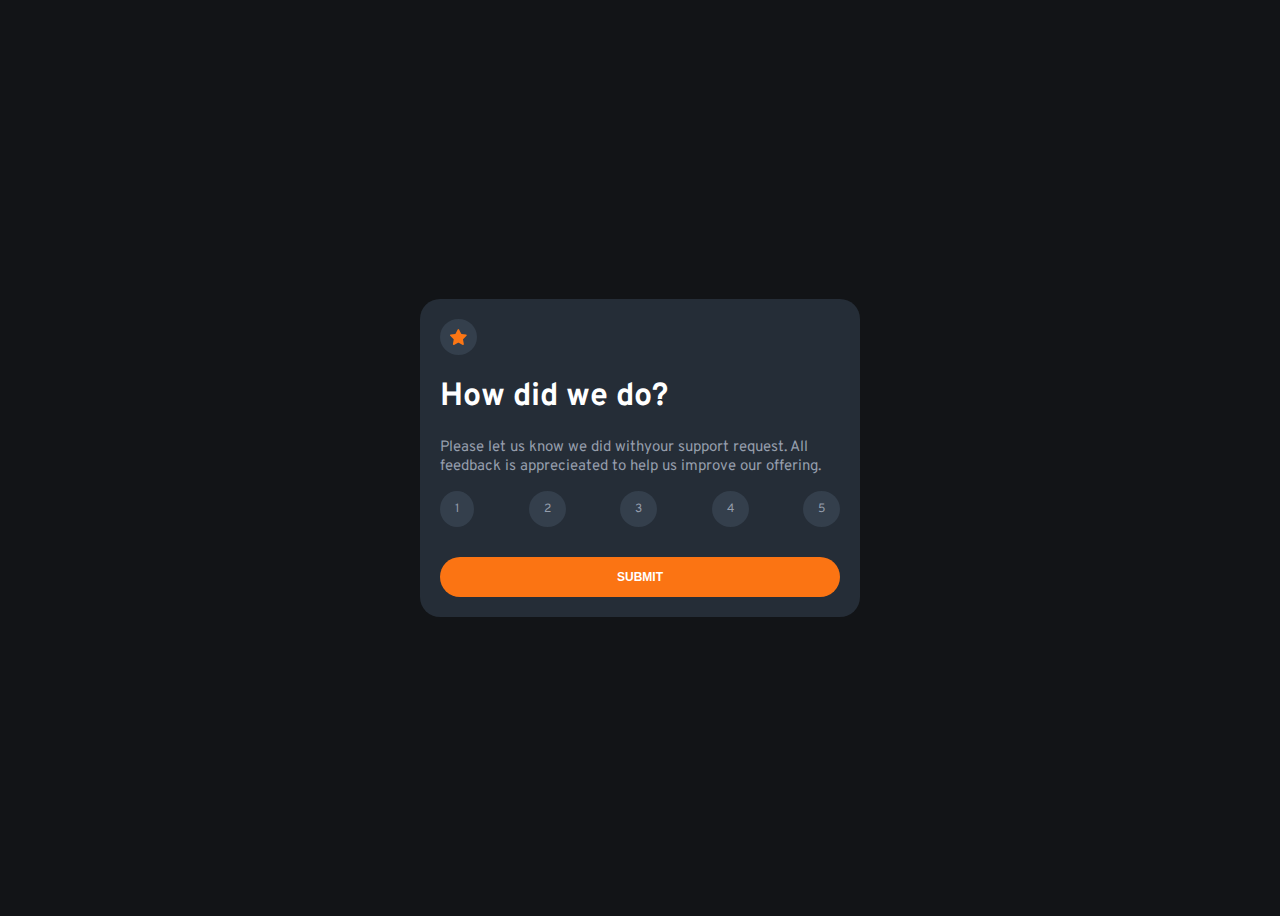
<file: index.html>
<!DOCTYPE html>
<html lang="en">
  <head>
    <title>Home</title>
    <meta charset="UTF-8" />
    <meta name="viewport" content="width=device-width" />

    <link rel="stylesheet" href="styles.css" />
    <link rel="icon" href="/src/illustration-thank-you.svg" />
  </head>
  <body>
    <div class="frame">
      <div class="rating">
        <div id="first-page" >
        <div class="star-frame">
          <svg width="17" height="16" xmlns="http://www.w3.org/2000/svg">
            <path
              d="m9.067.43 1.99 4.031c.112.228.33.386.58.422l4.45.647a.772.772 0 0 1 .427 1.316l-3.22 3.138a.773.773 0 0 0-.222.683l.76 4.431a.772.772 0 0 1-1.12.813l-3.98-2.092a.773.773 0 0 0-.718 0l-3.98 2.092a.772.772 0 0 1-1.119-.813l.76-4.431a.77.77 0 0 0-.222-.683L.233 6.846A.772.772 0 0 1 .661 5.53l4.449-.647a.772.772 0 0 0 .58-.422L7.68.43a.774.774 0 0 1 1.387 0Z"
              fill="#FC7614"
            />
          </svg>
        </div>
        <h1>How did we do?</h1>
        <p>
          Please let us know we did withyour support request. All feedback is
          apprecieated to help us improve our offering.
        </p>
        <div class="rating-box">
          <div id="rating" class="rating-value">
            <a href="#" data-value="1">1</a>
            <a href="#" data-value="2">2</a>
            <a href="#" data-value="3">3</a>
            <a href="#" data-value="4">4</a>
            <a href="#" data-value="5">5</a>
          </div>
          <button id="submit" type="submit" class="submit">SUBMIT</button>
        </div>
      </div>
      <div id="rating-tankful"  class="rating-tankful unshow">
      <svg width="162" height="108" xmlns="http://www.w3.org/2000/svg">
        <g fill="none">
          <path
            d="M30 93.744h-.044a23.456 23.456 0 0 1-1.61-.189.543.543 0 0 1 .155-1.076c.52.076 1.04.135 1.563.178a.538.538 0 0 1-.043 1.076l-.022.01Zm5.37-.205a.538.538 0 0 1-.08-1.076 19.51 19.51 0 0 0 1.54-.306.536.536 0 0 1 .645.403.538.538 0 0 1-.397.646c-.537.129-1.074.236-1.611.323l-.097.01Zm-12.137-1.312a.536.536 0 0 1-.183-.033 24.346 24.346 0 0 1-1.525-.608.539.539 0 0 1 .424-.99c.483.21.983.404 1.472.587a.538.538 0 0 1-.188 1.044Zm18.759-.829a.538.538 0 0 1-.242-1.022c.467-.226.934-.479 1.39-.742a.536.536 0 1 1 .538.93c-.478.275-.967.538-1.45.78a.536.536 0 0 1-.258.054h.022Zm-24.994-2.292a.536.536 0 0 1-.29-.08c-.457-.29-.913-.597-1.36-.91a.536.536 0 1 1 .612-.882c.436.307.876.597 1.322.883a.538.538 0 0 1-.284.99Zm30.772-1.544a.537.537 0 0 1-.408-.193.539.539 0 0 1 .06-.759l.117-.124c.355-.306.715-.624 1.074-.957a.537.537 0 1 1 .73.79c-.375.345-.74.673-1.106.985l-.123.102a.537.537 0 0 1-.344.156Zm-36.326-2.69a.537.537 0 0 1-.36-.14c-.402-.37-.8-.747-1.18-1.124a.539.539 0 0 1 .751-.769c.376.371.763.737 1.155 1.076a.538.538 0 0 1 .032.764.537.537 0 0 1-.398.194Zm41.305-2.21a.537.537 0 0 1-.398-.899c.355-.393.715-.79 1.074-1.2a.537.537 0 1 1 .806.71c-.365.415-.725.818-1.074 1.21a.537.537 0 0 1-.408.152v.026ZM6.724 79.723a.537.537 0 0 1-.424-.204 41.79 41.79 0 0 1-.989-1.308.539.539 0 0 1 .124-.753.536.536 0 0 1 .746.124c.312.425.629.85.962 1.27a.539.539 0 0 1-.42.871Zm50.579-2.383a.539.539 0 0 1-.419-.877c.338-.414.677-.828 1.015-1.253a.537.537 0 1 1 .838.672l-1.02 1.259a.537.537 0 0 1-.414.199ZM2.9 73.887a.537.537 0 0 1-.473-.312c-.257-.5-.499-1-.714-1.485a.539.539 0 0 1 .685-.72c.133.052.24.154.298.285.21.462.44.946.687 1.425a.539.539 0 0 1-.483.786v.021Zm58.753-2.028a.537.537 0 0 1-.424-.866l.988-1.275a.537.537 0 1 1 .848.656l-.988 1.275a.537.537 0 0 1-.424.188v.022ZM.682 67.286a.537.537 0 0 1-.537-.462A17.06 17.06 0 0 1 0 65.16a.538.538 0 1 1 1.074 0c.018.519.063 1.036.134 1.55a.539.539 0 0 1-.462.607l-.064-.032Zm65.24-.973a.537.537 0 0 1-.43-.867l.984-1.28a.536.536 0 0 1 .853.65l-.993 1.265a.537.537 0 0 1-.414.21v.022Zm88.49-2.96a.724.724 0 0 1-.15 0 .537.537 0 0 1-.366-.666c.134-.474.28-.99.424-1.544a.538.538 0 0 1 .655-.388.537.537 0 0 1 .382.662c-.145.538-.29 1.076-.43 1.565a.537.537 0 0 1-.515.372Zm-84.247-2.592a.536.536 0 0 1-.424-.867l.983-1.28a.54.54 0 1 1 .854.662l-.989 1.275a.537.537 0 0 1-.413.183l-.01.027Zm-68.924-.382a.536.536 0 0 1-.156 0 .538.538 0 0 1-.355-.673 21.47 21.47 0 0 1 .537-1.565.537.537 0 1 1 .994.403c-.193.49-.37.985-.537 1.474a.537.537 0 0 1-.473.334l-.01.027Zm154.782-3.863a.311.311 0 0 1-.102 0 .538.538 0 0 1-.43-.624c.097-.538.188-1.044.28-1.582a.545.545 0 1 1 1.073.178c-.09.538-.182 1.076-.279 1.614a.537.537 0 0 1-.542.414ZM74.46 55.209a.537.537 0 0 1-.424-.872l1.004-1.27a.537.537 0 1 1 .838.673l-.999 1.264a.537.537 0 0 1-.408.205h-.01ZM4.436 54.165a.539.539 0 0 1-.43-.855c.323-.436.666-.872 1.02-1.297a.537.537 0 1 1 .822.694 22.92 22.92 0 0 0-.977 1.237.537.537 0 0 1-.435.221Zm74.408-4.417a.539.539 0 0 1-.414-.877l1.026-1.248a.537.537 0 1 1 .843.667l-1.02 1.243a.537.537 0 0 1-.435.215Zm78.124-.161h-.043a.538.538 0 0 1-.494-.576c.043-.538.075-1.076.107-1.614a.538.538 0 0 1 .564-.538c.295.018.52.27.505.565a54.253 54.253 0 0 1-.107 1.614.538.538 0 0 1-.532.549ZM9.28 49.13a.537.537 0 0 1-.338-.958c.8-.646 1.316-.99 1.337-1.006a.536.536 0 0 1 .59.898s-.499.334-1.25.942a.536.536 0 0 1-.35.124h.011Zm74.075-4.74a.537.537 0 0 1-.403-.888c.35-.408.704-.817 1.074-1.22a.537.537 0 1 1 .806.71c-.355.403-.71.806-1.074 1.215a.537.537 0 0 1-.414.183h.01Zm73.742-1.797a.537.537 0 0 1-.537-.505 54.325 54.325 0 0 0-.118-1.614.54.54 0 1 1 1.074-.097c.048.538.091 1.076.118 1.614 0 .285-.221.52-.505.538l-.032.064Zm-69.064-3.416a.537.537 0 0 1-.392-.904c.365-.398.735-.79 1.106-1.178a.536.536 0 0 1 .779.737l-1.074 1.173a.537.537 0 0 1-.44.172h.02Zm68.092-3.502a.537.537 0 0 1-.537-.409 22.668 22.668 0 0 0-.408-1.533.539.539 0 0 1 1.03-.307c.151.538.296 1.05.425 1.587a.539.539 0 0 1-.398.651l-.112.01Zm-63.221-1.512a.537.537 0 0 1-.376-.92l1.165-1.13a.537.537 0 1 1 .763.76c-.387.365-.768.741-1.155 1.118a.537.537 0 0 1-.419.172h.022Zm5.14-4.745a.537.537 0 0 1-.355-.941l1.235-1.076a.539.539 0 1 1 .693.828c-.408.34-.817.689-1.225 1.039a.537.537 0 0 1-.37.15h.021Zm55.197-.575c-.247-.468-.505-.931-.779-1.378a.537.537 0 1 1 .918-.554c.285.463.537.947.811 1.431a.539.539 0 0 1-.478.791.537.537 0 0 1-.472-.29ZM103.5 25.055a.539.539 0 0 1-.322-.974c.44-.322.88-.634 1.32-.946a.537.537 0 0 1 .845.394.54.54 0 0 1-.227.488l-1.3.93a.536.536 0 0 1-.338.108h.022Zm46.132-1.56a.537.537 0 0 1-.381-.161c-.359-.359-.74-.717-1.144-1.076a.536.536 0 1 1 .709-.807c.408.36.81.742 1.197 1.135a.539.539 0 0 1 0 .759.537.537 0 0 1-.403.15h.022Zm-40.279-2.28a.537.537 0 0 1-.274-1.001c.473-.275.946-.538 1.418-.797a.54.54 0 0 1 .81.474.542.542 0 0 1-.273.468c-.467.253-.929.538-1.39.785a.536.536 0 0 1-.344.07h.053Zm34.737-1.894a.504.504 0 0 1-.258-.07c-.451-.248-.924-.49-1.407-.716a.539.539 0 0 1 .462-.974c.499.237.988.49 1.46.748a.538.538 0 0 1-.257 1.012Zm-28.49-1.195a.537.537 0 0 1-.2-1.038c.505-.204 1.01-.398 1.52-.581a.537.537 0 0 1 .366 1.011c-.495.178-.989.366-1.483.57a.536.536 0 0 1-.247.038h.043Zm22.045-1.452a.777.777 0 0 1-.156 0c-.505-.15-1.02-.29-1.53-.41a.553.553 0 0 1 .252-1.075c.537.129 1.074.269 1.611.425a.542.542 0 0 1-.15 1.076l-.027-.016Zm-15.456-.597a.537.537 0 0 1-.118-1.066c.537-.107 1.074-.21 1.61-.29a.543.543 0 0 1 .59.735.544.544 0 0 1-.423.34c-.537.082-1.036.178-1.557.286a.365.365 0 0 1-.102-.005Zm8.555-.603h-.038a32.41 32.41 0 0 0-1.579-.06.538.538 0 0 1 0-1.075c.537 0 1.074.027 1.638.06a.538.538 0 0 1-.032 1.075h.01Z"
            fill="#E6E6E6"
          />
          <path
            fill="#39475F"
            d="M119.847 100.221H58.146L70.332.793h55.025l5.747 7.601z"
          />
          <path
            fill="#61728D"
            d="M113.172 100.221H51.465L63.651.793h61.706z"
          />
          <path
            fill="#181F27"
            d="M110.132 81.354H58.576l8.791-71.695h51.557z"
          />
          <path
            fill="#1E252E"
            d="m92.743 50.055 14.897.177-.29 2.308-14.607-.252z"
          />
          <path
            fill="#39475F"
            d="m51.465 100.221 7.422 6.864 60.037.915.923-7.779z"
          />
          <path
            d="M99.096 29.058s2.572.183 3.888 5.03c1.316 4.847.865 18.377.865 18.377l-11.096-.177s-5.537-20.137 6.343-23.23Z"
            fill="#2D394B"
          />
          <path
            fill="#FC7614"
            d="M5.42 32.843 45.778 0l21.18 26.119L26.603 58.96z"
          />
          <path
            fill="#FFF"
            d="M27.49 21.931 45.56 7.226l3.497 4.313-18.07 14.706z"
          />
          <path
            d="m25.272 45.175 5.338-4.345a2.772 2.772 0 0 1 3.902.404 2.781 2.781 0 0 1-.404 3.91l-5.338 4.344a2.772 2.772 0 0 1-3.903-.404 2.781 2.781 0 0 1 .405-3.91ZM37.33 35.365l16.89-13.743a2.772 2.772 0 0 1 3.902.404 2.781 2.781 0 0 1-.405 3.909L40.83 39.679a2.772 2.772 0 0 1-3.903-.404 2.781 2.781 0 0 1 .405-3.91Z"
            fill="#FFF"
            opacity=".46"
          />
          <ellipse
            fill="#FFF"
            opacity=".3"
            cx="17.937"
            cy="33.636"
            rx="3.673"
            ry="3.68"
          />
          <ellipse
            fill="#FFF"
            opacity=".3"
            cx="21.664"
            cy="30.284"
            rx="3.673"
            ry="3.68"
          />
          <path
            d="M99.096 29.058s-5.838 2.103-3.803 18.581c1.493 12.073-3.55 28.056-11.004 28.25-7.454.193-21.202-.463-21.202-.463s7.159-18.56 5.676-34.145a14.786 14.786 0 0 1 .763-6.456c.87-2.373 2.487-4.842 5.494-5.245 6.004-.818 24.076-.522 24.076-.522Z"
            fill="#BAD6FA"
          />
          <path
            d="m58.957 76.63 26.342-.537s-4.017-3.992-4.27-14.154l-36.234.538a31.494 31.494 0 0 0 2.841 7.531 12.547 12.547 0 0 0 11.32 6.623Z"
            fill="#546F8D"
          />
          <path
            fill="#2D394B"
            d="m78.21 14.834-.918 6.041h26.621l.806-6.041z"
          />
          <path
            d="M85.54 86.19c-2.872-2.517-7.416-2.022-9.446 1.222a4.955 4.955 0 0 0-.8 2.647c0 3.98 2.744 6.59 8.227 5.492 4.184-.839 5.779-6.073 2.02-9.36Z"
            fill="#FFF"
            opacity=".48"
          />
          <ellipse
            fill="#FC7614"
            cx="147.188"
            cy="81.542"
            rx="14.812"
            ry="14.837"
          />
          <path
            d="M73.731 35.75a.537.537 0 0 1-.038-1.076c.113 0 11.343-.828 17.363-.29a.54.54 0 0 1-.096 1.076c-5.908-.538-17.079.274-17.186.285l-.043.005Zm-.891 7.279a.538.538 0 0 1-.038-1.076c.113 0 11.342-.828 17.363-.29a.54.54 0 0 1-.097 1.076c-5.907-.538-17.073.28-17.185.285l-.043.005Zm-.102 7.564a.538.538 0 0 1-.043-1.076c.112 0 11.347-.829 17.362-.29a.54.54 0 0 1-.096 1.075c-5.908-.538-17.073.28-17.186.286l-.037.005Zm-.715 7.564a.537.537 0 0 1-.037-1.076c.112 0 11.342-.829 17.362-.285a.54.54 0 0 1-.096 1.076c-5.908-.538-17.073.28-17.186.285h-.043Z"
            fill="#FFF"
          />
        </g>
      </svg>
      <div class="result">You selected <span id="rate-val">0</span> out of 5</div>
      <h1>Thank you!</h1>
      <p>
        We appriciate you taking the time to give a rating. if you ever need
        more support. don't hesitate to get in touch!
      </p>
    </div>
      </div>
     
    <script type="module" src="script.js"></script>
  </body>
</html>
</file>
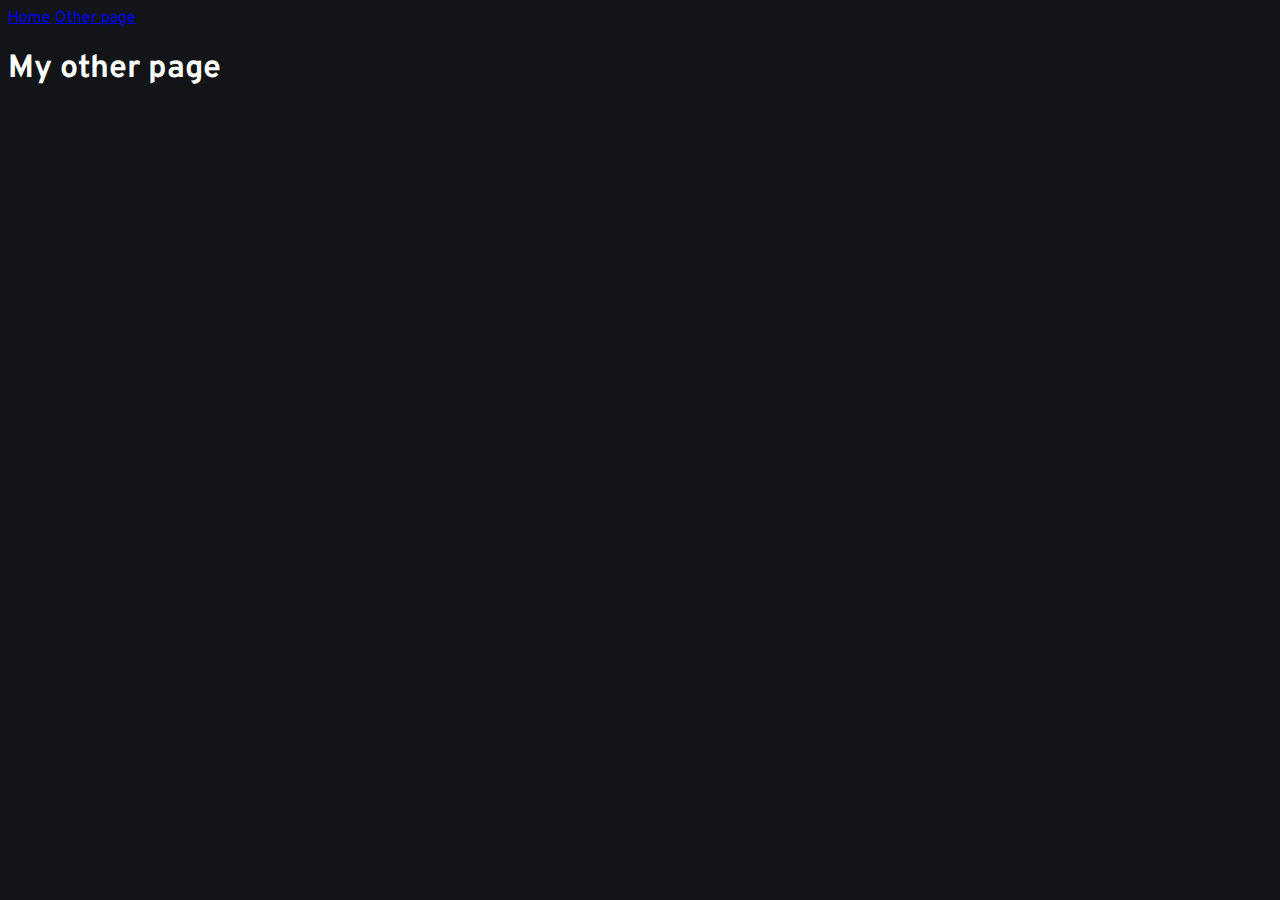
<file: page2.html>
<!DOCTYPE html>
<html lang="en">
  <head>
    <title>Other page</title>
    <meta charset="UTF-8" />
    <meta name="viewport" content="width=device-width" />
    <link rel="stylesheet" href="styles.css" />
    <script type="module" src="script.js"></script>
  </head>
  <body>
    <nav>
      <a href="/">Home</a>
      <a href="/page2.html" aria-current="page">Other page</a>
    </nav>
    <main>
      <h1>My other page</h1>
    </main>
  </body>
</html>
</file>
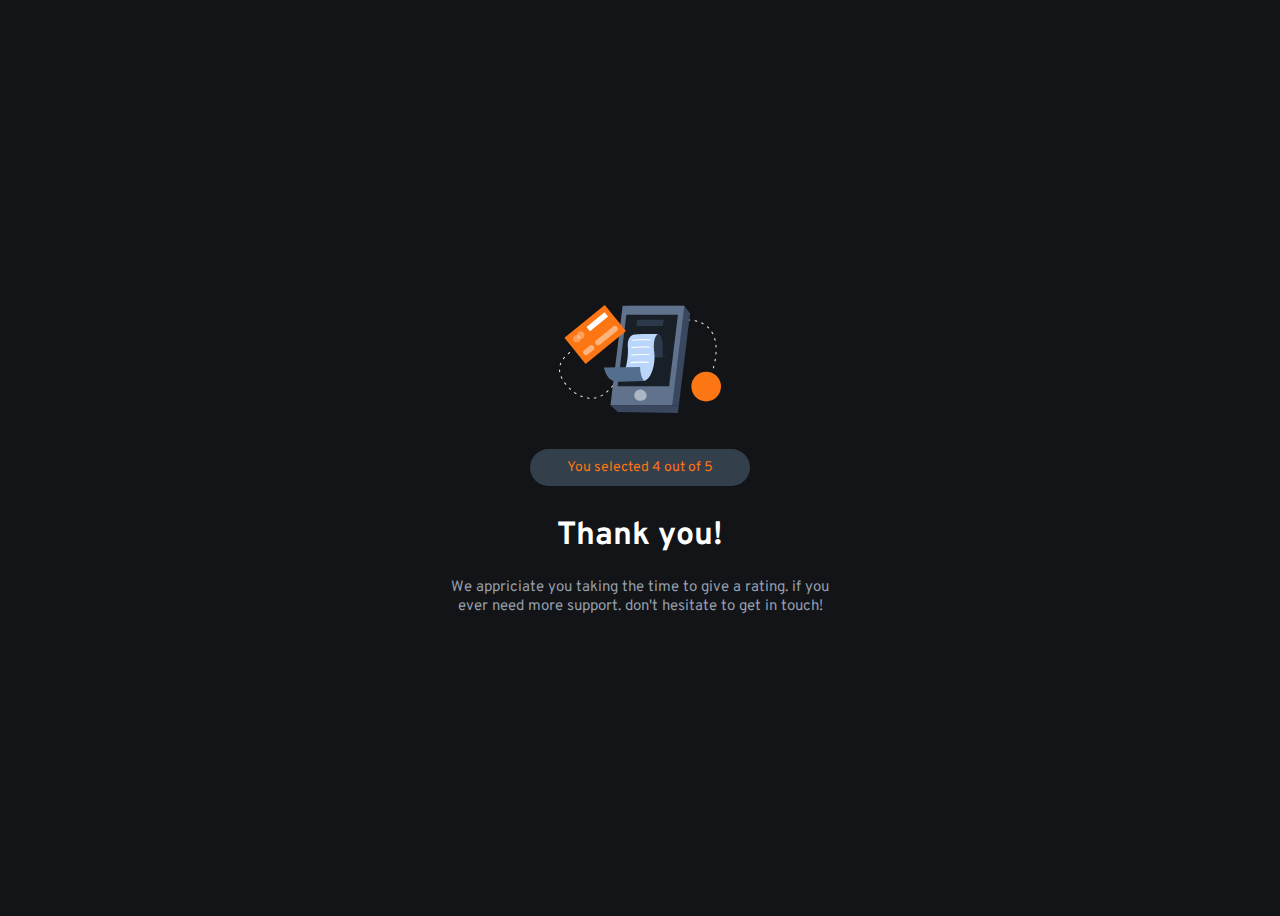
<file: thankfulPage.html>
<!DOCTYPE html>
<html lang="en">
  <head>
    <title>Home</title>
    <meta charset="UTF-8" />
    <meta name="viewport" content="width=device-width" />

    <link rel="stylesheet" href="styles.css" />
    <link rel="icon" href="/src/illustration-thank-you.svg" />
  </head>
  <body>
    <div class="frame">
      <div class="rating-tankful">
        <svg width="162" height="108" xmlns="http://www.w3.org/2000/svg">
          <g fill="none">
            <path
              d="M30 93.744h-.044a23.456 23.456 0 0 1-1.61-.189.543.543 0 0 1 .155-1.076c.52.076 1.04.135 1.563.178a.538.538 0 0 1-.043 1.076l-.022.01Zm5.37-.205a.538.538 0 0 1-.08-1.076 19.51 19.51 0 0 0 1.54-.306.536.536 0 0 1 .645.403.538.538 0 0 1-.397.646c-.537.129-1.074.236-1.611.323l-.097.01Zm-12.137-1.312a.536.536 0 0 1-.183-.033 24.346 24.346 0 0 1-1.525-.608.539.539 0 0 1 .424-.99c.483.21.983.404 1.472.587a.538.538 0 0 1-.188 1.044Zm18.759-.829a.538.538 0 0 1-.242-1.022c.467-.226.934-.479 1.39-.742a.536.536 0 1 1 .538.93c-.478.275-.967.538-1.45.78a.536.536 0 0 1-.258.054h.022Zm-24.994-2.292a.536.536 0 0 1-.29-.08c-.457-.29-.913-.597-1.36-.91a.536.536 0 1 1 .612-.882c.436.307.876.597 1.322.883a.538.538 0 0 1-.284.99Zm30.772-1.544a.537.537 0 0 1-.408-.193.539.539 0 0 1 .06-.759l.117-.124c.355-.306.715-.624 1.074-.957a.537.537 0 1 1 .73.79c-.375.345-.74.673-1.106.985l-.123.102a.537.537 0 0 1-.344.156Zm-36.326-2.69a.537.537 0 0 1-.36-.14c-.402-.37-.8-.747-1.18-1.124a.539.539 0 0 1 .751-.769c.376.371.763.737 1.155 1.076a.538.538 0 0 1 .032.764.537.537 0 0 1-.398.194Zm41.305-2.21a.537.537 0 0 1-.398-.899c.355-.393.715-.79 1.074-1.2a.537.537 0 1 1 .806.71c-.365.415-.725.818-1.074 1.21a.537.537 0 0 1-.408.152v.026ZM6.724 79.723a.537.537 0 0 1-.424-.204 41.79 41.79 0 0 1-.989-1.308.539.539 0 0 1 .124-.753.536.536 0 0 1 .746.124c.312.425.629.85.962 1.27a.539.539 0 0 1-.42.871Zm50.579-2.383a.539.539 0 0 1-.419-.877c.338-.414.677-.828 1.015-1.253a.537.537 0 1 1 .838.672l-1.02 1.259a.537.537 0 0 1-.414.199ZM2.9 73.887a.537.537 0 0 1-.473-.312c-.257-.5-.499-1-.714-1.485a.539.539 0 0 1 .685-.72c.133.052.24.154.298.285.21.462.44.946.687 1.425a.539.539 0 0 1-.483.786v.021Zm58.753-2.028a.537.537 0 0 1-.424-.866l.988-1.275a.537.537 0 1 1 .848.656l-.988 1.275a.537.537 0 0 1-.424.188v.022ZM.682 67.286a.537.537 0 0 1-.537-.462A17.06 17.06 0 0 1 0 65.16a.538.538 0 1 1 1.074 0c.018.519.063 1.036.134 1.55a.539.539 0 0 1-.462.607l-.064-.032Zm65.24-.973a.537.537 0 0 1-.43-.867l.984-1.28a.536.536 0 0 1 .853.65l-.993 1.265a.537.537 0 0 1-.414.21v.022Zm88.49-2.96a.724.724 0 0 1-.15 0 .537.537 0 0 1-.366-.666c.134-.474.28-.99.424-1.544a.538.538 0 0 1 .655-.388.537.537 0 0 1 .382.662c-.145.538-.29 1.076-.43 1.565a.537.537 0 0 1-.515.372Zm-84.247-2.592a.536.536 0 0 1-.424-.867l.983-1.28a.54.54 0 1 1 .854.662l-.989 1.275a.537.537 0 0 1-.413.183l-.01.027Zm-68.924-.382a.536.536 0 0 1-.156 0 .538.538 0 0 1-.355-.673 21.47 21.47 0 0 1 .537-1.565.537.537 0 1 1 .994.403c-.193.49-.37.985-.537 1.474a.537.537 0 0 1-.473.334l-.01.027Zm154.782-3.863a.311.311 0 0 1-.102 0 .538.538 0 0 1-.43-.624c.097-.538.188-1.044.28-1.582a.545.545 0 1 1 1.073.178c-.09.538-.182 1.076-.279 1.614a.537.537 0 0 1-.542.414ZM74.46 55.209a.537.537 0 0 1-.424-.872l1.004-1.27a.537.537 0 1 1 .838.673l-.999 1.264a.537.537 0 0 1-.408.205h-.01ZM4.436 54.165a.539.539 0 0 1-.43-.855c.323-.436.666-.872 1.02-1.297a.537.537 0 1 1 .822.694 22.92 22.92 0 0 0-.977 1.237.537.537 0 0 1-.435.221Zm74.408-4.417a.539.539 0 0 1-.414-.877l1.026-1.248a.537.537 0 1 1 .843.667l-1.02 1.243a.537.537 0 0 1-.435.215Zm78.124-.161h-.043a.538.538 0 0 1-.494-.576c.043-.538.075-1.076.107-1.614a.538.538 0 0 1 .564-.538c.295.018.52.27.505.565a54.253 54.253 0 0 1-.107 1.614.538.538 0 0 1-.532.549ZM9.28 49.13a.537.537 0 0 1-.338-.958c.8-.646 1.316-.99 1.337-1.006a.536.536 0 0 1 .59.898s-.499.334-1.25.942a.536.536 0 0 1-.35.124h.011Zm74.075-4.74a.537.537 0 0 1-.403-.888c.35-.408.704-.817 1.074-1.22a.537.537 0 1 1 .806.71c-.355.403-.71.806-1.074 1.215a.537.537 0 0 1-.414.183h.01Zm73.742-1.797a.537.537 0 0 1-.537-.505 54.325 54.325 0 0 0-.118-1.614.54.54 0 1 1 1.074-.097c.048.538.091 1.076.118 1.614 0 .285-.221.52-.505.538l-.032.064Zm-69.064-3.416a.537.537 0 0 1-.392-.904c.365-.398.735-.79 1.106-1.178a.536.536 0 0 1 .779.737l-1.074 1.173a.537.537 0 0 1-.44.172h.02Zm68.092-3.502a.537.537 0 0 1-.537-.409 22.668 22.668 0 0 0-.408-1.533.539.539 0 0 1 1.03-.307c.151.538.296 1.05.425 1.587a.539.539 0 0 1-.398.651l-.112.01Zm-63.221-1.512a.537.537 0 0 1-.376-.92l1.165-1.13a.537.537 0 1 1 .763.76c-.387.365-.768.741-1.155 1.118a.537.537 0 0 1-.419.172h.022Zm5.14-4.745a.537.537 0 0 1-.355-.941l1.235-1.076a.539.539 0 1 1 .693.828c-.408.34-.817.689-1.225 1.039a.537.537 0 0 1-.37.15h.021Zm55.197-.575c-.247-.468-.505-.931-.779-1.378a.537.537 0 1 1 .918-.554c.285.463.537.947.811 1.431a.539.539 0 0 1-.478.791.537.537 0 0 1-.472-.29ZM103.5 25.055a.539.539 0 0 1-.322-.974c.44-.322.88-.634 1.32-.946a.537.537 0 0 1 .845.394.54.54 0 0 1-.227.488l-1.3.93a.536.536 0 0 1-.338.108h.022Zm46.132-1.56a.537.537 0 0 1-.381-.161c-.359-.359-.74-.717-1.144-1.076a.536.536 0 1 1 .709-.807c.408.36.81.742 1.197 1.135a.539.539 0 0 1 0 .759.537.537 0 0 1-.403.15h.022Zm-40.279-2.28a.537.537 0 0 1-.274-1.001c.473-.275.946-.538 1.418-.797a.54.54 0 0 1 .81.474.542.542 0 0 1-.273.468c-.467.253-.929.538-1.39.785a.536.536 0 0 1-.344.07h.053Zm34.737-1.894a.504.504 0 0 1-.258-.07c-.451-.248-.924-.49-1.407-.716a.539.539 0 0 1 .462-.974c.499.237.988.49 1.46.748a.538.538 0 0 1-.257 1.012Zm-28.49-1.195a.537.537 0 0 1-.2-1.038c.505-.204 1.01-.398 1.52-.581a.537.537 0 0 1 .366 1.011c-.495.178-.989.366-1.483.57a.536.536 0 0 1-.247.038h.043Zm22.045-1.452a.777.777 0 0 1-.156 0c-.505-.15-1.02-.29-1.53-.41a.553.553 0 0 1 .252-1.075c.537.129 1.074.269 1.611.425a.542.542 0 0 1-.15 1.076l-.027-.016Zm-15.456-.597a.537.537 0 0 1-.118-1.066c.537-.107 1.074-.21 1.61-.29a.543.543 0 0 1 .59.735.544.544 0 0 1-.423.34c-.537.082-1.036.178-1.557.286a.365.365 0 0 1-.102-.005Zm8.555-.603h-.038a32.41 32.41 0 0 0-1.579-.06.538.538 0 0 1 0-1.075c.537 0 1.074.027 1.638.06a.538.538 0 0 1-.032 1.075h.01Z"
              fill="#E6E6E6"
            />
            <path
              fill="#39475F"
              d="M119.847 100.221H58.146L70.332.793h55.025l5.747 7.601z"
            />
            <path
              fill="#61728D"
              d="M113.172 100.221H51.465L63.651.793h61.706z"
            />
            <path
              fill="#181F27"
              d="M110.132 81.354H58.576l8.791-71.695h51.557z"
            />
            <path
              fill="#1E252E"
              d="m92.743 50.055 14.897.177-.29 2.308-14.607-.252z"
            />
            <path
              fill="#39475F"
              d="m51.465 100.221 7.422 6.864 60.037.915.923-7.779z"
            />
            <path
              d="M99.096 29.058s2.572.183 3.888 5.03c1.316 4.847.865 18.377.865 18.377l-11.096-.177s-5.537-20.137 6.343-23.23Z"
              fill="#2D394B"
            />
            <path
              fill="#FC7614"
              d="M5.42 32.843 45.778 0l21.18 26.119L26.603 58.96z"
            />
            <path
              fill="#FFF"
              d="M27.49 21.931 45.56 7.226l3.497 4.313-18.07 14.706z"
            />
            <path
              d="m25.272 45.175 5.338-4.345a2.772 2.772 0 0 1 3.902.404 2.781 2.781 0 0 1-.404 3.91l-5.338 4.344a2.772 2.772 0 0 1-3.903-.404 2.781 2.781 0 0 1 .405-3.91ZM37.33 35.365l16.89-13.743a2.772 2.772 0 0 1 3.902.404 2.781 2.781 0 0 1-.405 3.909L40.83 39.679a2.772 2.772 0 0 1-3.903-.404 2.781 2.781 0 0 1 .405-3.91Z"
              fill="#FFF"
              opacity=".46"
            />
            <ellipse
              fill="#FFF"
              opacity=".3"
              cx="17.937"
              cy="33.636"
              rx="3.673"
              ry="3.68"
            />
            <ellipse
              fill="#FFF"
              opacity=".3"
              cx="21.664"
              cy="30.284"
              rx="3.673"
              ry="3.68"
            />
            <path
              d="M99.096 29.058s-5.838 2.103-3.803 18.581c1.493 12.073-3.55 28.056-11.004 28.25-7.454.193-21.202-.463-21.202-.463s7.159-18.56 5.676-34.145a14.786 14.786 0 0 1 .763-6.456c.87-2.373 2.487-4.842 5.494-5.245 6.004-.818 24.076-.522 24.076-.522Z"
              fill="#BAD6FA"
            />
            <path
              d="m58.957 76.63 26.342-.537s-4.017-3.992-4.27-14.154l-36.234.538a31.494 31.494 0 0 0 2.841 7.531 12.547 12.547 0 0 0 11.32 6.623Z"
              fill="#546F8D"
            />
            <path
              fill="#2D394B"
              d="m78.21 14.834-.918 6.041h26.621l.806-6.041z"
            />
            <path
              d="M85.54 86.19c-2.872-2.517-7.416-2.022-9.446 1.222a4.955 4.955 0 0 0-.8 2.647c0 3.98 2.744 6.59 8.227 5.492 4.184-.839 5.779-6.073 2.02-9.36Z"
              fill="#FFF"
              opacity=".48"
            />
            <ellipse
              fill="#FC7614"
              cx="147.188"
              cy="81.542"
              rx="14.812"
              ry="14.837"
            />
            <path
              d="M73.731 35.75a.537.537 0 0 1-.038-1.076c.113 0 11.343-.828 17.363-.29a.54.54 0 0 1-.096 1.076c-5.908-.538-17.079.274-17.186.285l-.043.005Zm-.891 7.279a.538.538 0 0 1-.038-1.076c.113 0 11.342-.828 17.363-.29a.54.54 0 0 1-.097 1.076c-5.907-.538-17.073.28-17.185.285l-.043.005Zm-.102 7.564a.538.538 0 0 1-.043-1.076c.112 0 11.347-.829 17.362-.29a.54.54 0 0 1-.096 1.075c-5.908-.538-17.073.28-17.186.286l-.037.005Zm-.715 7.564a.537.537 0 0 1-.037-1.076c.112 0 11.342-.829 17.362-.285a.54.54 0 0 1-.096 1.076c-5.908-.538-17.073.28-17.186.285h-.043Z"
              fill="#FFF"
            />
          </g>
        </svg>
        <div class="result">You selected 4 out of 5</div>
        <h1>Thank you!</h1>
        <p>
          We appriciate you taking the time to give a rating. if you ever need
          more support. don't hesitate to get in touch!
        </p>
      </div>
    </div>
  </body>
</html>
</file>
<file: styles.css>
@import url('https://fonts.googleapis.com/css2?family=Overpass:wght@400;700&display=swap');
:root {
  --white: hsl(0, 0%, 100%);
  --light-grey: hsl(217, 12%, 63%);
  --medium-grey: hsl(216, 12%, 54%);
  --dark-blue: hsl(213, 19%, 18%);
  --medium-dark-blue: hsl(213, 19%, 25%);
  --very-dark-blue: hsl(216, 12%, 8%);
  --orange: hsl(25, 97%, 53%);
}
body {
  background-color: var(--very-dark-blue);
  font-family: 'Overpass';
  color: var(--white);
}
p {
  font-size: 15px;
  color: var(--light-grey);
}
.frame {
  display: flex;
  flex-direction: column;
  align-items: center;
  justify-content: center;
  min-height: 100vh;
}
.rating {
  border-radius: 20px;
  background-color: var(--dark-blue);
  padding: 20px;
}

.rating-tankful {
  text-align: center;
}

.unshow {
  display: none;
}
.rating-tankful svg {
  margin-top: 20px;
}

.rating .star-frame {
  border-radius: 50%;
  padding: 10px;
  width: 17px;
  height: 16px;
  background-color: hsl(213, 19%, 25%);
}

.rating-value {
  margin: 0;
  padding: 0;
  list-style-type: none;
  display: flex;
  flex-direction: row;
  justify-content: space-between;
}
.rating-value a {
  border-radius: 50%;
  padding: 10px 15px;
  background-color: hsl(213, 19%, 25%);
  color: var(--light-grey);
  text-decoration: none;
  font-size: 12px;
}

.rating-value a:hover {
  background-color: var(--medium-grey);
  color: var(--white);
}

.rating-value a.active {
  background-color: var(--light-grey);
  color: var(--white);
}
.rating-value a:hover {
  background-color: var(--orange);
  color: var(--white);
}

.rating .submit {
  color: var(--white);
  background-color: var(--orange);
  border-radius: 30px;
  width: 100%;
  height: 40px;
  margin: 30px 0 auto;
  font-size: 12px;
  font-weight: bold;
  cursor: pointer;
  border: 0;
}
.rating .submit:hover {
  background-color: var(--white);
  color: var(--orange);
}
.rating-tankful .result {
  padding: 10px;
  font-size: 14px;
  border-radius: 20px;
  background-color: var(--medium-dark-blue);
  color: var(--orange);
  width: 50%;
  margin: 30px auto;
}

@media only screen and (max-width: 780px) {
  .rating,
  .rating-tankful {
    width: 70%;
  }
}

@media only screen and (min-width: 780px) {
  .rating,
  .rating-tankful {
    width: 400px;
  }
}
</file>
